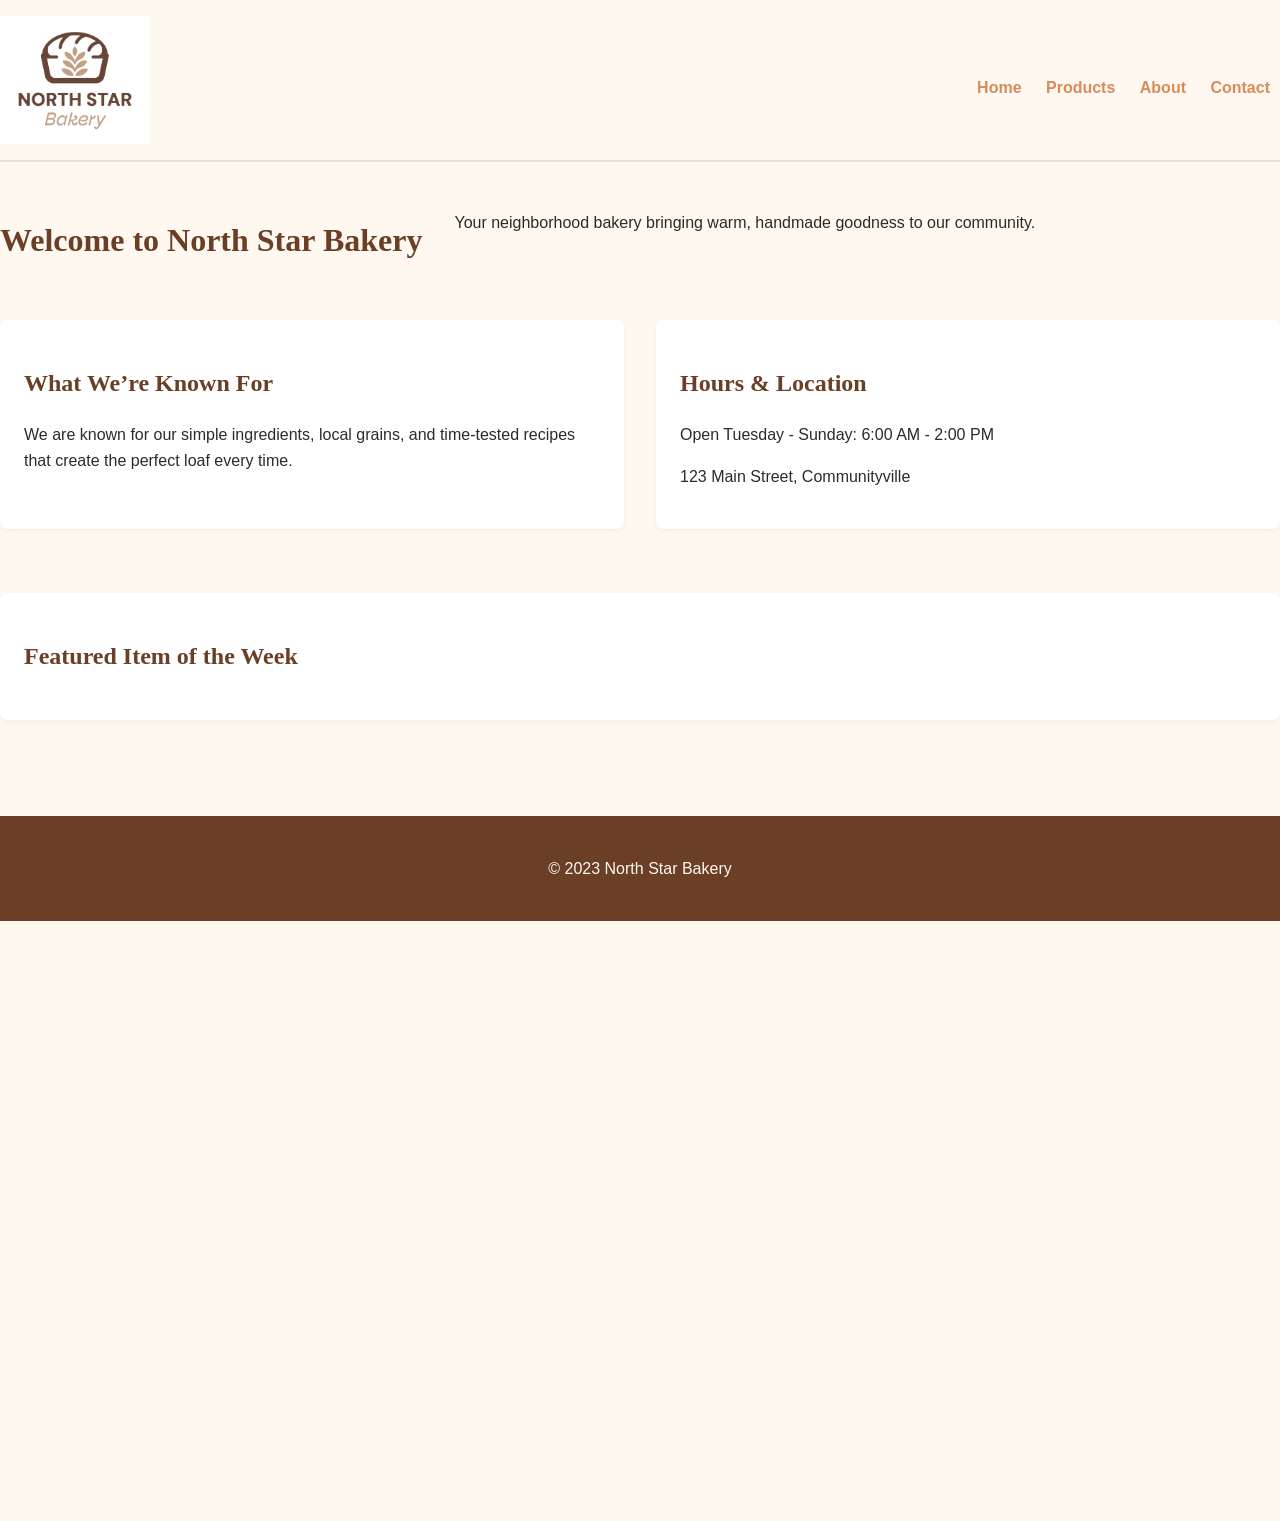
<file: index.html>
<!DOCTYPE html>
<html lang="en">
<head>
    <link rel="stylesheet" href="styles.css">
    <meta charset="UTF-8">
    <meta name="viewport" content="width=device-width, initial-scale=1.0">
    <title>North Star Bakery - Home</title>
</head>
<body>
    <header>
        <img src="bakery-logo.png" alt="North Star Bakery Logo with bread icon">
        <nav>
            <ul>
                <li><a href="index.html">Home</a></li>
                <li><a href="products.html">Products</a></li>
                <li><a href="about.html">About</a></li>
                <li><a href="contact.html">Contact</a></li>
            </ul>
        </nav>
    </header>
    <main>
        <h1>Welcome to North Star Bakery</h1>
        <p>Your neighborhood bakery bringing warm, handmade goodness to our community.</p>
        
        <section>
            <h2>What We’re Known For</h2>
            <p>We are known for our simple ingredients, local grains, and time-tested recipes that create the perfect loaf every time.</p>
        </section>

        <section>
            <h2>Hours & Location</h2>
            <p>Open Tuesday - Sunday: 6:00 AM - 2:00 PM</p>
            <p>123 Main Street, Communityville</p>
        </section>

        <section>
            <h2>Featured Item of the Week</h2>
            <picture>
                <source media="(min-width: 800px)" srcset="bakery-feature-large.png">
                <img src="bakery-feature-small.png" alt="An assortment of freshly baked cookies and pastries displayed on bakery shelves">
            </picture>
        </section>
    </main>
    <footer>
        <p>&copy; 2023 North Star Bakery</p>
    </footer>
    <script src="script.js"></script>
</body>
</html>
</file>
<file: styles.css>
/* North Star Bakery - Touchstone 3 CSS */

/* --- 1. Global Styles & Typography --- */
:root {
    --cream-bg: #FFF8F0;
    --dark-charcoal: #2F2A26;
    --brand-brown: #6B3E26;
    --accent-peach: #D88C5A;
    --sans-serif-font: 'Helvetica', 'Arial', sans-serif;
    --serif-font: 'Georgia', 'Times New Roman', serif;
}

body {
    background-color: var(--cream-bg);
    color: var(--dark-charcoal);
    font-family: var(--sans-serif-font);
    line-height: 1.6;
    margin: 0;
    padding: 0;
}

h1, h2, h3 {
    font-family: var(--serif-font);
    color: var(--brand-brown);
}

a {
    color: var(--accent-peach);
    text-decoration: none;
}

a:hover {
    text-decoration: underline;
}

img, video {
    max-width: 100%;
    height: auto;
    display: block;
}

/* --- 2. Page Structure & Mobile-First Layout --- */
.container {
    width: 90%;
    max-width: 960px;
    margin: 0 auto;
}

header {
    padding: 1rem 0;
    text-align: center;
    border-bottom: 2px solid #EAE0D5;
}

header img {
    width: 150px;
    margin: 0 auto;
}

nav ul {
    list-style-type: none;
    padding: 0;
    margin: 1rem 0 0;
}

nav ul li {
    display: inline-block;
    margin: 0 10px;
}

nav a {
    font-weight: bold;
}

main {
    padding: 2rem 0;
}

footer {
    background-color: var(--brand-brown);
    color: var(--cream-bg);
    text-align: center;
    padding: 1.5rem 0;
    margin-top: 2rem;
}

section {
    margin-bottom: 2rem;
    padding: 1.5rem;
    background-color: #fff;
    border-radius: 8px;
    box-shadow: 0 2px 5px rgba(0,0,0,0.05);
}

/* --- 3. Specific Element Styling --- */
figure {
    margin: 1rem 0;
    text-align: center;
}

figcaption {
    font-style: italic;
    color: #555;
    margin-top: 0.5rem;
}

/* Form Styling */
form {
    display: flex;
    flex-direction: column;
}

fieldset {
    border: 1px solid #ccc;
    border-radius: 5px;
    padding: 1rem;
    margin-bottom: 1rem;
}

legend {
    font-family: var(--serif-font);
    font-weight: bold;
    color: var(--brand-brown);
    padding: 0 0.5rem;
}

label {
    margin-bottom: 0.5rem;
    font-weight: bold;
}

input, textarea, select {
    width: 100%;
    padding: 0.75rem;
    margin-bottom: 1rem;
    border: 1px solid #ccc;
    border-radius: 4px;
    font-size: 1rem;
}

button[type="submit"] {
    background-color: var(--accent-peach);
    color: white;
    font-weight: bold;
    font-size: 1.1rem;
    padding: 0.8rem 1.5rem;
    border: none;
    border-radius: 5px;
    cursor: pointer;
    align-self: flex-start;
}

button[type="submit"]:hover {
    background-color: #c97b4a;
}

/* --- 4. Responsive Design --- */

/* On tablets and larger screens, switch to a multi-column layout for certain elements */
@media (min-width: 768px) {
    main {
        display: flex;
        flex-wrap: wrap;
        gap: 2rem;
    }

    /* Allow sections to take up different amounts of space */
    main > section {
        flex: 1 1 45%; /* Flex-grow, flex-shrink, flex-basis */
    }

    /* Make the contact form and hero sections full-width */
    .full-width {
        flex-basis: 100%;
    }
    
    header {
        display: flex;
        justify-content: space-between;
        align-items: center;
        text-align: left;
    }

    header img {
        margin: 0;
    }
}
</file>
